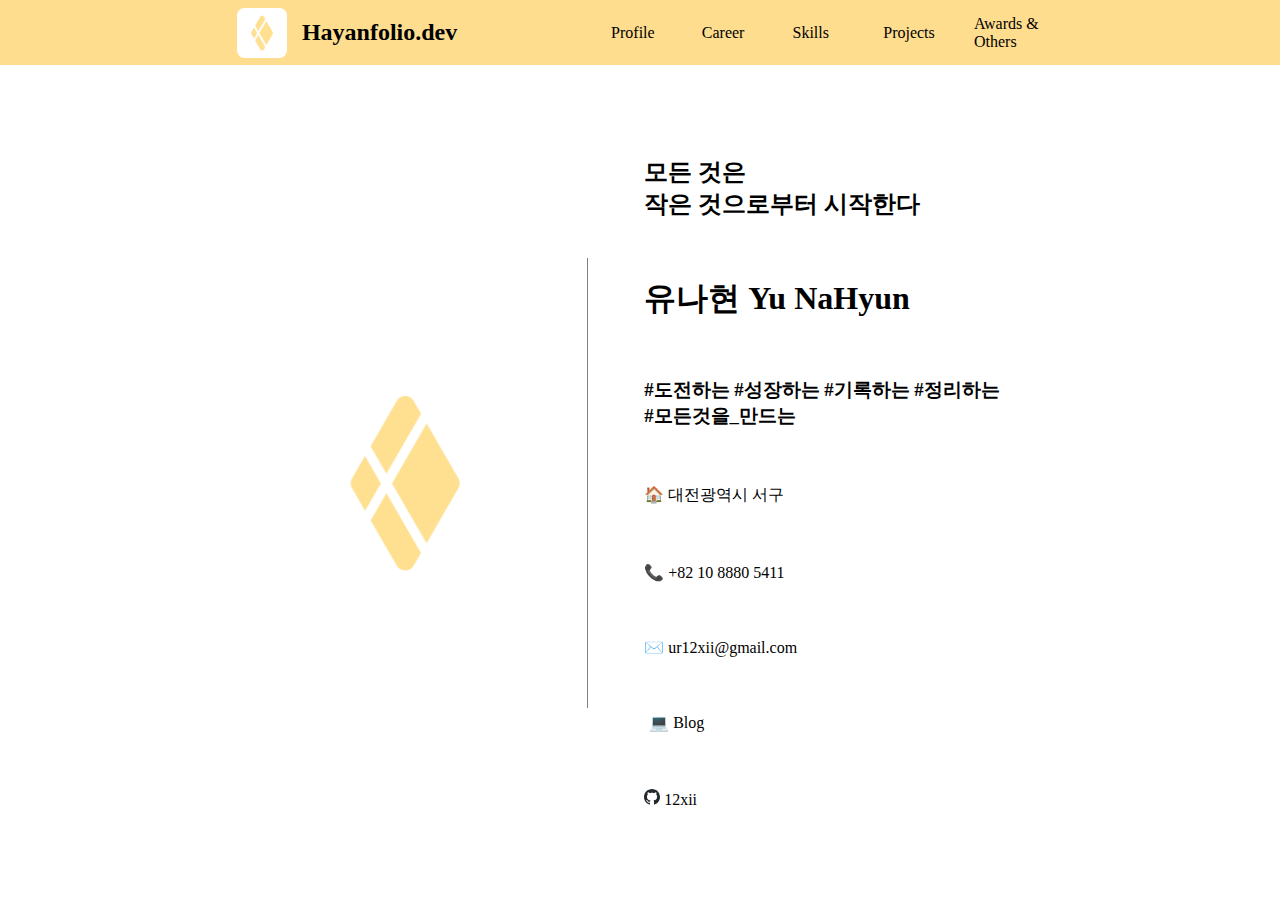
<file: index.html>
<!DOCTYPE html>
<html lang="ko">

<head>
    <meta charset="UTF-8">
    <meta http-equiv="X-UA-Compatible" content="IE=edge">
    <meta name="viewport" content="width=device-width, initial-scale=1.0">
    <title>Hayan's Portfolio</title>
    <link rel="stylesheet" href="../index.css">
</head>

<body>
    <div class="root">
        <div class="cover-header">
            <header>
                <div class="lefts">
                    <a href="">
                        <img src="../image/Logo3.png"/>
                        <h2>Hayanfolio.dev</h2>
                    </a>
                </div>
                <div class="rights">
                    <div><a href="#profile">Profile</a></div>
                    <div><a href="#career">Career</a></div>
                    <div><a href="#skills">Skills</a></div>
                    <div><a href="#projects">Projects</a></div>
                    <div><a href="#awards-others">Awards & Others</a></div>
                </div>
            </header>
        </div>
        <div class="Inner">
            <div class="first-index scroll" id="profile">
                <img src="../image/Logo3.png" width="250px"/>
                <div class="column-line" style="height: 450px;"></div>
                <div class="container">
                    <h2>모든 것은<br/>작은 것으로부터 시작한다</h2>
                    <h1>유나현 Yu NaHyun</h1>
                    <h3>#도전하는 #성장하는 #기록하는 #정리하는<br/>#모든것을_만드는</h3>
                    <p>🏠 대전광역시 서구</p>
                    <p>📞 +82 10 8880 5411</p>
                    <p>✉️ ur12xii@gmail.com</p>
                    <a href="https://12xii.github.io" target="_blank"><p>💻 Blog</p></a>
                    <p>
                        <a href="https://github.com/12xii" target="_blank">
                            <svg width="16" height="16" viewBox="0 0 32 32" fill="none" xmlns="http://www.w3.org/2000/svg">
                                <path fill-rule="evenodd" clip-rule="evenodd" d="M16 0C7.16 0 0 7.16 0 16C0 23.08 4.58 29.06 10.94 31.18C11.74 31.32 12.04 30.84 12.04 30.42C12.04 30.04 12.02 28.78 12.02 27.44C8 28.18 6.96 26.46 6.64 25.56C6.46 25.1 5.68 23.68 5 23.3C4.44 23 3.64 22.26 4.98 22.24C6.24 22.22 7.14 23.4 7.44 23.88C8.88 26.3 11.18 25.62 12.1 25.2C12.24 24.16 12.66 23.46 13.12 23.06C9.56 22.66 5.84 21.28 5.84 15.16C5.84 13.42 6.46 11.98 7.48 10.86C7.32 10.46 6.76 8.82 7.64 6.62C7.64 6.62 8.98 6.2 12.04 8.26C13.32 7.9 14.68 7.72 16.04 7.72C17.4 7.72 18.76 7.9 20.04 8.26C23.1 6.18 24.44 6.62 24.44 6.62C25.32 8.82 24.76 10.46 24.6 10.86C25.62 11.98 26.24 13.4 26.24 15.16C26.24 21.3 22.5 22.66 18.94 23.06C19.52 23.56 20.02 24.52 20.02 26.02C20.02 28.16 20 29.88 20 30.42C20 30.84 20.3 31.34 21.1 31.18C27.42 29.06 32 23.06 32 16C32 7.16 24.84 0 16 0V0Z" fill="#24292E"/>
                            </svg>
                            12xii
                        </a>
                    </p>
                </div>
            </div>
            <div class="row-line"></div>
            <div class="second-index scroll" id="career">
                <div>
                    <h2>Education / Career</h2>
                    <ul>
                        <li>2022.03.02 ~ 대덕소프트웨어마이스터고등학교 재학</li>
                    </ul>
                </div>
                <div>
                    <h2>Certificate</h2>
                    <ul>
                        <li>ITQ 한글, PowerPoint, Excel, Word</li>
                        <li>컴퓨터활용능력 2급</li>
                        <li>2023 04 26 정보처리기능사 합격</li>
                    </ul>
                </div>
            </div>
            <div class="row-line"></div>
            <div class="third-index scroll" id="skills">
                <h2>Skills</h2>
                <div>
                    <ul class="lang">
                        <dt>Language</dt>
                        <li>JavaScript ES6+</li>
                        <li>TypeScript</li>
                        <li>Java</li>
                    </ul>
                    <ul class="others">
                        <dt>Others</dt>
                        <li>git & github</li>
                        <li>postman</li>
                        <li>Docker</li>
                        <li>Kubernetese</li>
                        <li>AWS</li>
                    </ul>
                </div>
                <div>
                    <ul class="FE">
                        <dt>Front-End</dt>
                        <li>HTML5</li>
                        <li>CSS3</li>
                    </ul>
                    <ul class="BE">
                        <dt>Back-End</dt>
                        <li>ExpressJS</li>
                        <li>NestJS</li>
                        <li>Spring</li>
                    </ul>
                    <ul class="DB-ORM">
                        <dt>DataBase & ORM</dt>
                        <li>MySQL</li>
                        <li>Sequelize</li>
                        <li>TypeORM</li>
                        <li>JPA</li>
                    </ul>
                </div>
            </div>
            <div class="row-line"></div>
            <div class="forth-index scroll" id="projects">
                <h2>Projects</h2>
                <div>
                    <div class="box2">
                        <div class="box"></div>
                        <div class="box"></div>
                        <div class="box"></div>
                    </div>
                    <div class="box2">
                        <div class="box"></div>
                        <div class="box"></div>
                        <div class="box"></div>
                    </div>
                </div>
            </div>
            <div class="row-line"></div>
            <div class="fifth-index scroll" id="awards-ohers">
                <h2>Awards & Others</h2>
                <div>
                    <h3>2022</h3>
                    <p>E-Icon 2022 본선 진출</p>
                    <p>Hello New() World 2022 본선 진출</p>
                    <p>SmarTeen App+ Challange 2022 최우수상 수상 - 소르데스</p>
                    <h3>2023</h3>
                    <p>DDC 2023 Design Day 참여</p>
                    <p>2023 지방기능경기대회 (대전) 웹디자인 및 개발 부문 장려상 수상</p>
                    <p>Jumpit to FE 개발자 취업 콘서트 참여</p>
                    <p>2023 AI Expo 부스 운영 참여 - Chromatica</p>
                </div>
            </div>
        </div>
    </div>
</body>

</html>
</file>
<file: index.css>
*{
    margin: 0;
    padding: 0;
}

a{
    text-decoration: none;
    color: #000000;
}

.root {
    width: 100%;
    display: flex;
    height: 100vh;
    justify-content: center;
}

.cover-header {
    position: fixed;
    width: 100%;
    height: 65px;
    background-color: #ffdd8f;
    display: flex;
    justify-content: center;
    align-items: center;
    align-content: center;
}
header {
    width: 75%;
    display: flex;
    justify-content: space-around;
}
.lefts a {
    gap: 15px;
}
.lefts a img {
    width: 50px;
    border-radius: 15%;
}
.lefts a {
    left: 45%;
    align-content: center;
    align-items: center;
    justify-content: space-evenly;
    display: flex;
}
.rights {
    justify-content: space-between;
    align-items: center;
    display: flex;
    width: 45%;
    gap : 5%;
    transition: all 0.25s;
}
.rights div {
    width: 30%;
    transition: all 0.25s ease-out;
}
.rights div a:hover{
    color: #ffffff;
    width: 100%;
    transition: all 0.25s ease-out;
}
.rights div::after {
    position: absolute;
    display: block;
    content: "";
    width: 0%;
    border-bottom: 3px solid #ffffff;
    transition: all 0.25s ease-out;
}
.rights div:hover::after{
    color: #ffffff;
    width: 5%;
    transition: width 0.25s ease-out;
}

.Inner {
    width: 100%;
    height: 100% - 100px;
    flex-direction: column;
    align-items: center;
    display: flex;
    scroll-snap-type: y mandatory;
    overflow: auto;
    margin: 100px 0 15px 0;
}

.scroll {
    scroll-snap-align: start;
    scroll-behavior: smooth;
}

.column-line {
    border-left: 0.5px solid #808080;
    height: 50px;
    align-items: center;
    justify-content: center;
}

.row-line {
    border-bottom: 0.5px solid #808080;
    width: 500px;
    align-items: center;
    justify-content: center;
    display: flex;
    margin: 30px;
}

span::after {
    position: absolute;
    display: block;
    content: "";
    color:#ffdd8f;
    border-bottom: 3px solid #ffdd8f;
    width: 5%;
}

.first-index {
    width: 65%;
    flex-direction: row;
    display: flex;
    align-items: center;
    justify-content: space-evenly;
}
.first-index div{
    flex-direction: column;
    display: flex;
}
.first-index img {
    border-radius: 8%;
}

.first-index .container {
    height: 85vh;
    flex-direction: column;
    display: flex;
    justify-content: space-evenly;
}
.first-index .container a p {
    display: flex;
    align-items: center;
    margin-left: 5px;
}

.second-index {
    width: 65%;
    height: 90vh;
    flex-direction: column;
    justify-content: space-evenly;
    align-items: center;
    display: flex;
}
.second-index div {
    height: 50vh;
    width: 80%;
    flex-direction: row;
    display: flex;
    justify-content: space-evenly;
}

.third-index {
    width: 65%;
    height: 90vh;
    flex-direction: column;
    justify-content: space-evenly;
    align-items: center;
    display: flex;
}
.third-index div {
    width: 100%;
    height: 90vh;
    flex-direction: row;
    justify-content: space-evenly;
    align-items: center;
    display: flex;
}

.forth-index {
    width: 65%;
    height: 90vh;
    flex-direction: column;
    justify-content: space-around;
    align-items: center;
    display: flex;
    flex-wrap: wrap;
}
.box2 {
    width: 100%;
    height: 30vh;
    flex-direction: row;
    justify-content: space-evenly;
    align-items: center;
    display: flex;
    transition: all 0.3s ease-out;
}
.box {
    width: 20vw;
    height: 27vh;
    box-sizing: border-box;
    border: 1px solid #000000;
    border-radius: 3%;
    transition: all 0.3s ease-out;
    margin: 0px 10px 0px 10px;
}
.box:hover {
    transition: all 0.3s ease-out;
    box-shadow: 1px 3px 10px #8e8e8e;
}

.fifth-index {
    width: 65%;
    height: 90vh;
    flex-direction: column;
    justify-content: space-evenly;
    align-items: center;
    display: flex;
    margin-bottom: 5vh;
}
.fifth-index div {
    width: 100%;
    height: 80vh;
    flex-direction: column;
    justify-content: space-between;
    align-items:start;
    display: flex;
}

.cover-footer {
    width: 100%;
    height: 40vh;
    flex-direction: row;
    justify-content: center;
    align-items: center;
    align-content: space-evenly;
    display: flex;
    background: #ffdd8f;
}
</file>
<file: css/index.css>
*{
    margin: 0;
    padding: 0;
}

a{
    text-decoration: none;
    color: #000000;
}

.root {
    width: 100%;
    display: flex;
    height: 100vh;
    justify-content: center;
}

.cover-header {
    position: fixed;
    width: 100%;
    height: 65px;
    background-color: #ffdd8f;
    display: flex;
    justify-content: center;
    align-items: center;
    align-content: center;
}
header {
    width: 75%;
    display: flex;
    justify-content: space-around;
}
.lefts a {
    gap: 15px;
}
.lefts a img {
    width: 50px;
    border-radius: 15%;
}
.lefts a {
    left: 45%;
    align-content: center;
    align-items: center;
    justify-content: space-evenly;
    display: flex;
}
.rights {
    justify-content: space-between;
    align-items: center;
    display: flex;
    width: 45%;
    gap : 5%;
    transition: all 0.25s;
}
.rights div {
    width: 30%;
    transition: all 0.25s ease-out;
}
.rights div a:hover{
    color: #ffffff;
    width: 100%;
    transition: all 0.25s ease-out;
}
.rights div::after {
    position: absolute;
    display: block;
    content: "";
    width: 0%;
    border-bottom: 3px solid #ffffff;
    transition: all 0.25s ease-out;
}
.rights div:hover::after{
    color: #ffffff;
    width: 5%;
    transition: width 0.25s ease-out;
}

.Inner {
    width: 100%;
    height: 100% - 100px;
    flex-direction: column;
    align-items: center;
    display: flex;
    scroll-snap-type: y mandatory;
    overflow: auto;
    margin: 100px 0 15px 0;
}

.scroll {
    scroll-snap-align: start;
    scroll-behavior: smooth;
}

.column-line {
    border-left: 0.5px solid #808080;
    height: 50px;
    align-items: center;
    justify-content: center;
}

.row-line {
    border-bottom: 0.5px solid #808080;
    width: 500px;
    align-items: center;
    justify-content: center;
    display: flex;
    margin: 30px;
}

span::after {
    position: absolute;
    display: block;
    content: "";
    color:#ffdd8f;
    border-bottom: 3px solid #ffdd8f;
    width: 5%;
}

.first-index {
    width: 65%;
    flex-direction: row;
    display: flex;
    align-items: center;
    justify-content: space-evenly;
}
.first-index div{
    flex-direction: column;
    display: flex;
}
.first-index img {
    border-radius: 8%;
}

.first-index .container {
    height: 85vh;
    flex-direction: column;
    display: flex;
    justify-content: space-evenly;
}
.first-index .container a p {
    display: flex;
    align-items: center;
    margin-left: 5px;
}

.second-index {
    width: 65%;
    height: 90vh;
    flex-direction: column;
    justify-content: space-evenly;
    align-items: center;
    display: flex;
}
.second-index div {
    height: 50vh;
    width: 80%;
    flex-direction: row;
    display: flex;
    justify-content: space-evenly;
}

.third-index {
    width: 65%;
    height: 90vh;
    flex-direction: column;
    justify-content: space-evenly;
    align-items: center;
    display: flex;
}
.third-index div {
    width: 100%;
    height: 90vh;
    flex-direction: row;
    justify-content: space-evenly;
    align-items: center;
    display: flex;
}

.forth-index {
    width: 65%;
    height: 90vh;
    flex-direction: column;
    justify-content: space-around;
    align-items: center;
    display: flex;
}
.box2 {
    width: 100%;
    height: 30vh;
    flex-direction: row;
    justify-content: space-between;
    align-items: center;
    display: flex;
    transition: all 0.3s ease-out;
}
.box {
    width: 20vw;
    height: 27vh;
    box-sizing: border-box;
    border: 1px solid #000000;
    border-radius: 3%;
    transition: all 0.3s ease-out;
    margin: 0px 10px 0px 10px;
}
.box:hover {
    transition: all 0.3s ease-out;
    box-shadow: 1px 3px 10px #8e8e8e;
}

.fifth-index {
    width: 65%;
    height: 90vh;
    flex-direction: column;
    justify-content: space-evenly;
    align-items: center;
    display: flex;
    margin-bottom: 5vh;
}
.fifth-index div {
    width: 100%;
    height: 80vh;
    flex-direction: column;
    justify-content: space-between;
    align-items:start;
    display: flex;
}

.cover-footer {
    width: 100%;
    height: 40vh;
    flex-direction: row;
    justify-content: center;
    align-items: center;
    align-content: space-evenly;
    display: flex;
    background: #ffdd8f;
}
</file>
